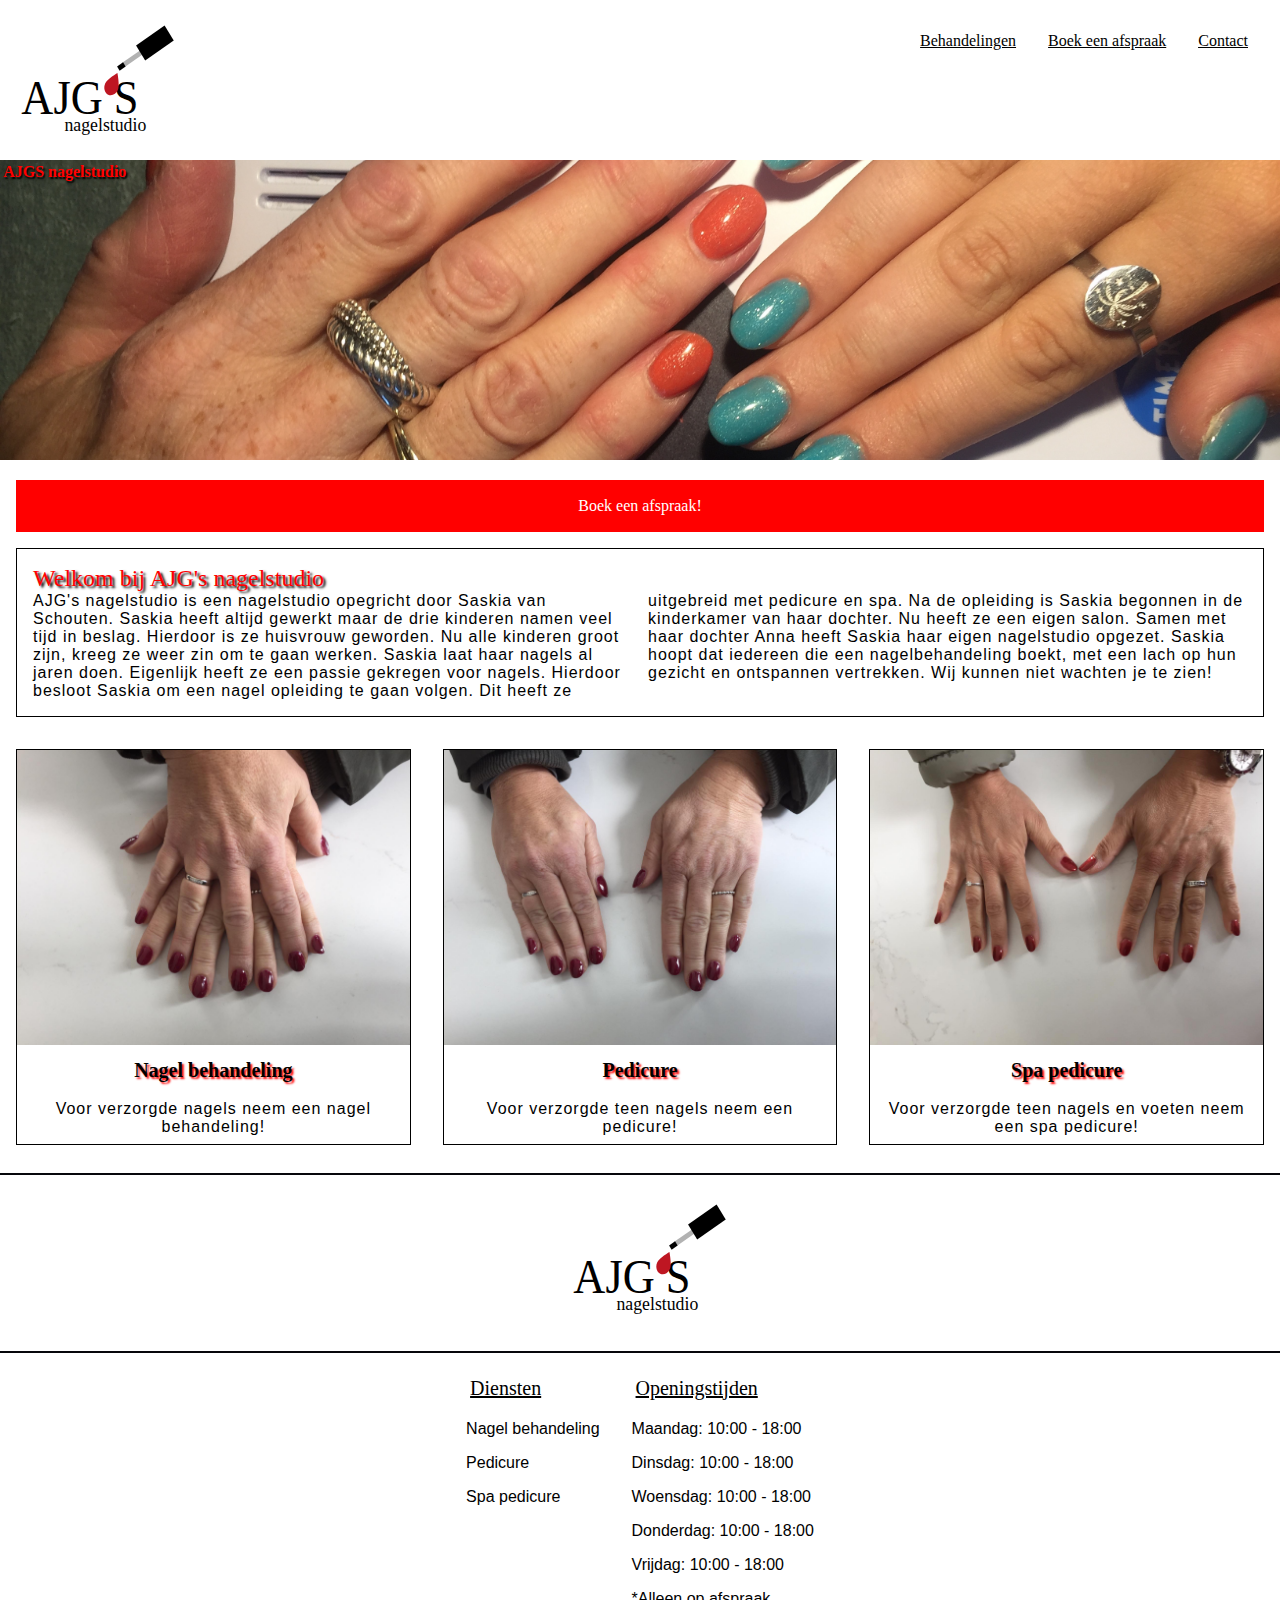
<file: index.html>
<!DOCTYPE html>
<html lang="nl">

<head>
    <meta charset="UTF-8">
    <meta name="viewport" content="width=device-width, initial-scale=1.0">
    <title>AJGSnagelstudio</title>
    <link rel="stylesheet" href="css/style.css">

</head>

<body>

    <!--Navigatie -->
    <!--Flexbox -->
    <!--Bron: Powerpoint presentatie les 01, Brightspace-->
    <!--URL:https://dlo.mijnhva.nl/d2l/le/content/32112/viewContent/136903/View -->

    <!--Bron: FlexboxFroggy-->
    <!--URL:https://flexboxfroggy.com/#nl-->

    <!--Javascript-->
    <!--Bron: Powerpoint presentatie les 05, Brightspace-->
    <!--URL:https://docs.google.com/presentation/d/e/2PACX-1vQp_O6GKUfONEwcJj9F26KH05SKcet9lkwoZJQPEW77MefJGWLeF9EpEJ7dG5aQEdLy3ynvirxkyAnV/pub?start=false&loop=false&delayms=3000&slide=id.g118256c73c_0_151-->

    <header>
        <nav id="navigatie">
            <a href="index.html">
                <!--SVG Animatie-->
                <!--Bron: https://css-tricks.com/animating-svg-css/-->
                <svg version="1.1" xmlns="http://www.w3.org/2000/svg" xmlns:xlink="http://www.w3.org/1999/xlink" x="0px" y="0px" viewBox="0 0 380.98 273.04" style="enable-background:new 0 0 380.98 273.04;" xml:space="preserve">
                    <style type="text/css">
                        .st0 {
                            fill: none;
                        }

                        .st1 {
                            font-family: 'Baskerville';
                        }

                        .st2 {
                            font-size: 113.7902px;
                        }

                        .st3 {
                            font-family: 'MyriadPro-Regular';
                        }

                        .st4 {
                            font-size: 45.5161px;
                        }

                        .st5 {
                            letter-spacing: 72.14;
                        }

                        .st6 {
                            fill: #BE1622;
                        }

                        .st7 {
                            fill: #B2B2B2;
                        }
                    </style>
                    <rect x="12.72" y="140.39" class="st0" width="418.27" height="132.65" />
                    <text transform="matrix(0.9288 0 0 1 12.7204 216.7908)">
                        <tspan x="0" y="0" class="st1 st2">AJG S</tspan>
                        <tspan x="0" y="54.62" class="st3 st4 st5"> </tspan>
                    </text>
                    <path class="st6" d="M242.9,160c-4.51,10.52-15.01,15.65-23.45,11.45c-8.45-4.19-11.64-16.12-7.13-26.64
	c4.51-10.52,29.21-24.9,29.21-24.9S247.41,149.48,242.9,160z" />
                    <polygon class="st7" points="259,105.69 252.96,95.7 295.24,66.1 301.28,76.09 " />
                    <polygon points="246.76,114.27 240.72,104.26 254.96,94.29 261.01,104.3 " />
                    <polygon points="307.62,90.15 285.88,54.16 353.83,6.59 375.56,42.58 " />
                    <rect x="115.45" y="227.6" class="st0" width="198.1" height="52.3" />
                    <text transform="matrix(0.9288 0 0 1 115.4538 258.159)" class="st1 st4">nagelstudio</text>
                </svg>
            </a>
            <img class="menu" src="images/Hamburger.png" alt="menu">
        </nav>

        <ul class="hamburgermenu">
            <li class="hamburgermenu2">Behandelingen</li>
            <li class="hamburgermenu2">Boek een afspraak</li>
            <li class="hamburgermenu2"><a href="contact.html">Contact</a></li>
        </ul>
    </header>


    <main>


        <!--Plaatje van hele scherm-->
        <!--Boeken van afspraak-->
        <section>
            <h1>AJGS nagelstudio</h1>
            <img class="IMGhome" src="images/nagels.JPG" alt="nagels">
            <a class="boek" HREF="mailto:anna.vanschouten@hotmail.nl">Boek een afspraak!</a>
        </section>

        <!--Tekst op welkoms pagina-->
        <section id="welkomhome">
            <h2>Welkom bij AJG's nagelstudio</h2>
            <p id="welkomtekst"> AJG's nagelstudio is een nagelstudio opegricht door Saskia van Schouten. Saskia heeft altijd gewerkt maar de drie kinderen namen veel tijd in beslag. Hierdoor is ze huisvrouw geworden. Nu alle kinderen groot zijn, kreeg ze weer zin om te gaan werken. Saskia laat haar nagels al jaren doen. Eigenlijk heeft ze een passie gekregen voor nagels. Hierdoor besloot Saskia om een nagel opleiding te gaan volgen. Dit heeft ze uitgebreid met pedicure en spa.
                Na de opleiding is Saskia begonnen in de kinderkamer van haar dochter. Nu heeft ze een eigen salon. Samen met haar dochter Anna heeft Saskia haar eigen nagelstudio opgezet.
                Saskia hoopt dat iedereen die een nagelbehandeling boekt, met een lach op hun gezicht en ontspannen vertrekken.
                Wij kunnen niet wachten je te zien! </p>
        </section>


        <!--Plaatjes met tekst-->
        <div class="Behandelingen">
            <article class="articlenagelbehandeling">
                <img class="nagelbehandeling" src="images/Nagelbehandeling2.JPG" alt="afbeeldingnagels">
                <h3 class="kopnagelbehandeling">Nagel behandeling</h3>
                <p class="tekstnagelbehandeling">Voor verzorgde nagels neem een nagel behandeling!</p>
            </article>
            <article class="articlepedicurebehandeling">
                <img class="pedicure" src="images/Nagels%20kopie.JPG" alt="afbeeldingnagels">
                <h4 class="koppedicurebehandeling">Pedicure</h4>
                <p class="tekstpedicurebehandeling">Voor verzorgde teen nagels neem een pedicure!</p>
            </article>
            <article class="articlespapedicurebehandeling">
                <img class="spapedicure" src="images/nagelskopie2.JPG" alt="spapedicure
                ">
                <h5 class="kopspapedicurebehandeling">Spa pedicure</h5>
                <p class="tekstspapedicurebehandeling">Voor verzorgde teen nagels en voeten neem een spa pedicure!</p>
            </article>
        </div>

        <!--SVG Logo met zwarte strepen-->
        <!--Bron: https://css-tricks.com/animating-svg-css/-->
        <img class="streep" src="images/zwart.jpg" alt="zwartestreep">
        <svg version="1.1" id="Laag_1" xmlns="http://www.w3.org/2000/svg" xmlns:xlink="http://www.w3.org/1999/xlink" x="0px" y="0px" viewBox="0 0 380.98 273.04" style="enable-background:new 0 0 380.98 273.04;" xml:space="preserve">
            <style type="text/css">
                .st0 {
                    fill: none;
                }

                .st1 {
                    font-family: 'Baskerville';
                }

                .st2 {
                    font-size: 113.7902px;
                }

                .st3 {
                    font-family: 'MyriadPro-Regular';
                }

                .st4 {
                    font-size: 45.5161px;
                }

                .st5 {
                    letter-spacing: 72.14;
                }

                .st6 {
                    fill: #BE1622;
                }

                .st7 {
                    fill: #B2B2B2;
                }
            </style>
            <rect x="12.72" y="140.39" class="st0" width="418.27" height="132.65" />
            <text transform="matrix(0.9288 0 0 1 12.7204 216.7908)">
                <tspan x="0" y="0" class="st1 st2">AJG S</tspan>
                <tspan x="0" y="54.62" class="st3 st4 st5"> </tspan>
            </text>
            <path class="st6" d="M242.9,160c-4.51,10.52-15.01,15.65-23.45,11.45c-8.45-4.19-11.64-16.12-7.13-26.64
	c4.51-10.52,29.21-24.9,29.21-24.9S247.41,149.48,242.9,160z" />
            <polygon class="st7" points="259,105.69 252.96,95.7 295.24,66.1 301.28,76.09 " />
            <polygon points="246.76,114.27 240.72,104.26 254.96,94.29 261.01,104.3 " />
            <polygon points="307.62,90.15 285.88,54.16 353.83,6.59 375.56,42.58 " />
            <rect x="115.45" y="227.6" class="st0" width="198.1" height="52.3" />
            <text transform="matrix(0.9288 0 0 1 115.4538 258.159)" class="st1 st4">nagelstudio</text>
        </svg>
        <img class="streep" src="images/zwart.jpg" alt="zwartestreep">

    </main>

    <!--Footer-->
    <footer>
        <nav class="overzicht">
            <ul>
                <li class="Kop1">Diensten</li>
                <li>Nagel behandeling</li>
                <li>Pedicure</li>
                <li>Spa pedicure</li>
            </ul>
            <ul>
                <li class="Kop2">Openingstijden</li>
                <li>Maandag: 10:00 - 18:00</li>
                <li>Dinsdag: 10:00 - 18:00</li>
                <li>Woensdag: 10:00 - 18:00</li>
                <li>Donderdag: 10:00 - 18:00</li>
                <li>Vrijdag: 10:00 - 18:00</li>
                <li>*Alleen op afspraak</li>
            </ul>
        </nav>
    </footer>

    <!--JS link-->
    <script src="js/Javascript.js"></script>
</body>

</html>
</file>
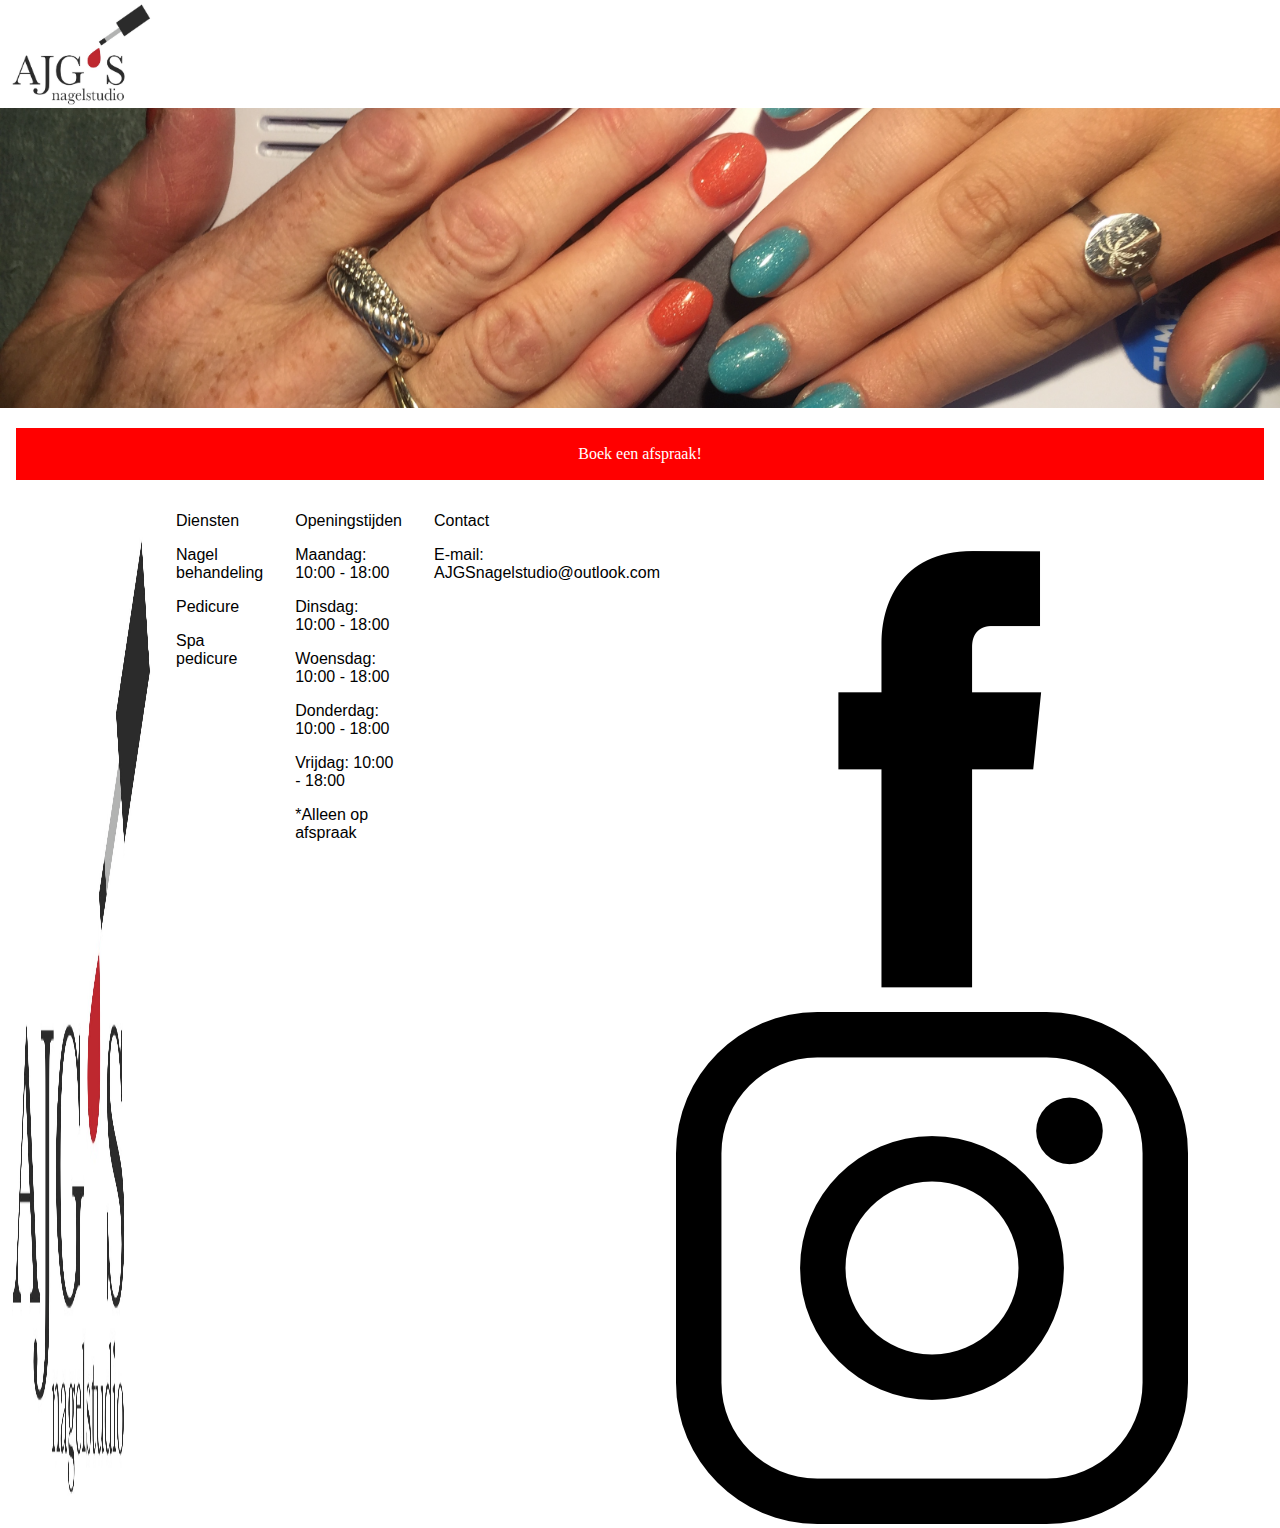
<file: Afspraak.html>
<!DOCTYPE html>
<html lang="nl">

<head>
    <meta charset="UTF-8">
    <meta name="viewport" content="width=device-width, initial-scale=1.0">
    <title>AJGSnagelstudio</title>
    <link rel="stylesheet" href="css/style.css">
</head>

<body>
<header>
    <nav id="navigatie">
            <img class="logo" src="images/LogoAJG2.jpg" alt="logo">
            <img class="menu" src="images/menu.png" alt="menu">
        </nav>
</header>

<main>
    <section>
            <img class="IMGhome" src="images/nagels.JPG">
            <a class="boek" HREF="mailto:anna.vanschouten@hotmail.nl">Boek een afspraak!</a>
        </section>
</main>

<footer>
    <img class="logo" src="images/LogoAJG2.jpg" alt="logo">

        <nav class="overzicht">
            <ul>
                <li>Diensten</li>
                <li>Nagel behandeling</li>
                <li>Pedicure</li>
                <li>Spa pedicure</li>
            </ul>
            <ul>
                <li>Openingstijden</li>
                <li>Maandag: 10:00 - 18:00</li>
                <li>Dinsdag: 10:00 - 18:00</li>
                <li>Woensdag: 10:00 - 18:00</li>
                <li>Donderdag: 10:00 - 18:00</li>
                <li>Vrijdag: 10:00 - 18:00</li>
                <li>*Alleen op afspraak</li>
            </ul>
            <ul>
                <li>Contact</li>
                <li>E-mail: AJGSnagelstudio@outlook.com</li>
            </ul>
            <nav class="socialmedia">
                <img class="facebook" src="images/logofacebook.png" alt="Facebook">
                <img class="instagram" src="images/logoinstagram.png" alt="instagram">
            </nav>
</footer>
</body>
</html>
</file>
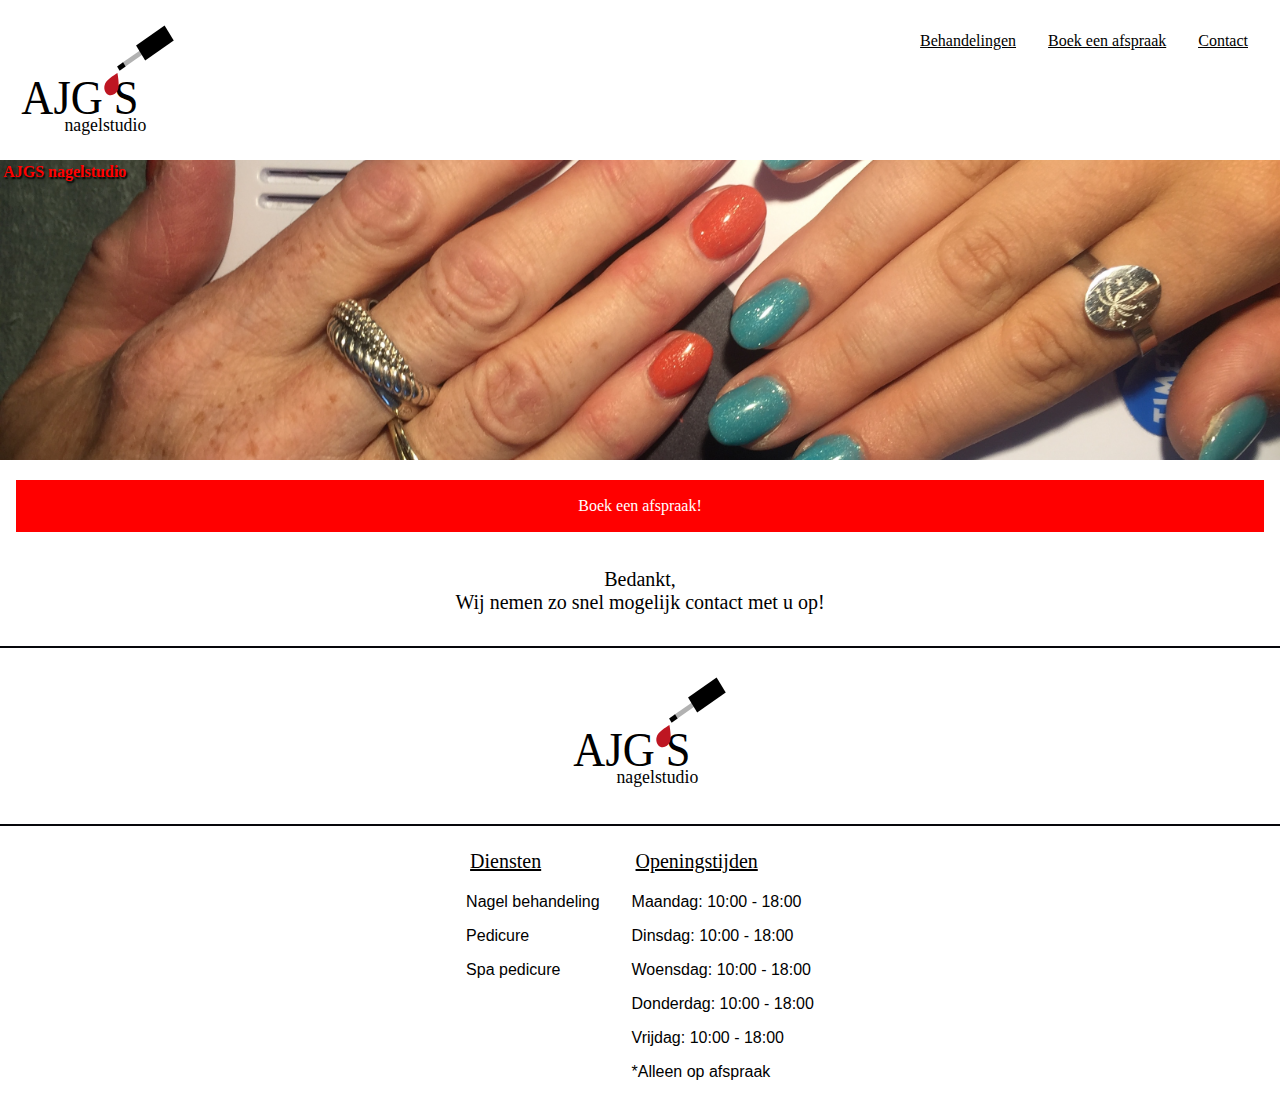
<file: antwoord.html>
<!DOCTYPE html>
<html lang="nl">

<head>
    <meta charset="UTF-8">
    <meta name="viewport" content="width=device-width, initial-scale=1.0">
    <title>AJGSnagelstudio</title>
    <link rel="stylesheet" href="css/style.css">

</head>

<body>

    <header>

        <!--Navigatie -->
        <!--Flexbox -->
        <!--Bron: Powerpoint presentatie les 01, Brightspace-->
        <!--URL:https://dlo.mijnhva.nl/d2l/le/content/32112/viewContent/136903/View -->

        <!--Bron: FlexboxFroggy-->
        <!--URL:https://flexboxfroggy.com/#nl-->

        <!--Javascript-->
        <!--Bron: Powerpoint presentatie les 05, Brightspace-->
        <!--URL:https://docs.google.com/presentation/d/e/2PACX-1vQp_O6GKUfONEwcJj9F26KH05SKcet9lkwoZJQPEW77MefJGWLeF9EpEJ7dG5aQEdLy3ynvirxkyAnV/pub?start=false&loop=false&delayms=3000&slide=id.g118256c73c_0_151-->

        <nav id="navigatie">
            <a href="index.html">
                <!--SVG Animatie-->
                <!--Bron: https://css-tricks.com/animating-svg-css/-->
                <svg version="1.1" id="Laag_1" xmlns="http://www.w3.org/2000/svg" xmlns:xlink="http://www.w3.org/1999/xlink" x="0px" y="0px" viewBox="0 0 380.98 273.04" style="enable-background:new 0 0 380.98 273.04;" xml:space="preserve">
                    <style type="text/css">
                        .st0 {
                            fill: none;
                        }

                        .st1 {
                            font-family: 'Baskerville';
                        }

                        .st2 {
                            font-size: 113.7902px;
                        }

                        .st3 {
                            font-family: 'MyriadPro-Regular';
                        }

                        .st4 {
                            font-size: 45.5161px;
                        }

                        .st5 {
                            letter-spacing: 72.14;
                        }

                        .st6 {
                            fill: #BE1622;
                        }

                        .st7 {
                            fill: #B2B2B2;
                        }
                    </style>
                    <rect x="12.72" y="140.39" class="st0" width="418.27" height="132.65" />
                    <text transform="matrix(0.9288 0 0 1 12.7204 216.7908)">
                        <tspan x="0" y="0" class="st1 st2">AJG S</tspan>
                        <tspan x="0" y="54.62" class="st3 st4 st5"> </tspan>
                    </text>
                    <path class="st6" d="M242.9,160c-4.51,10.52-15.01,15.65-23.45,11.45c-8.45-4.19-11.64-16.12-7.13-26.64
	c4.51-10.52,29.21-24.9,29.21-24.9S247.41,149.48,242.9,160z" />
                    <polygon class="st7" points="259,105.69 252.96,95.7 295.24,66.1 301.28,76.09 " />
                    <polygon points="246.76,114.27 240.72,104.26 254.96,94.29 261.01,104.3 " />
                    <polygon points="307.62,90.15 285.88,54.16 353.83,6.59 375.56,42.58 " />
                    <rect x="115.45" y="227.6" class="st0" width="198.1" height="52.3" />
                    <text transform="matrix(0.9288 0 0 1 115.4538 258.159)" class="st1 st4">nagelstudio</text>
                </svg>
            </a>
            <img class="menu" src="images/Hamburger.png" alt="menu">
        </nav>

        <ul class="hamburgermenu">
            <li class="hamburgermenu2">Behandelingen</li>
            <li class="hamburgermenu2">Boek een afspraak</li>
            <li class="hamburgermenu2"><a href="contact.html">Contact</a></li>
        </ul>
    </header>

    <main>
        <!--Plaatje van hele scherm-->
        <!--Boeken van afspraak-->
        <section>
            <h1>AJGS nagelstudio</h1>
            <img class="IMGhome" src="images/nagels.JPG" alt="nagels">
            <a class="boek" HREF="mailto:anna.vanschouten@hotmail.nl">Boek een afspraak!</a>
        </section>

        <!--Bedankt tekst-->
        <div>
            <p>Bedankt,</p>
            <p>Wij nemen zo snel mogelijk contact met u op!</p>
        </div>

        <!--SVG logo met zwarte strepen-->
        <!--Bron: https://css-tricks.com/animating-svg-css/-->
        <img class="streep" src="images/zwart.jpg" alt="zwartestreep">
        <svg version="1.1" xmlns="http://www.w3.org/2000/svg" xmlns:xlink="http://www.w3.org/1999/xlink" x="0px" y="0px" viewBox="0 0 380.98 273.04" style="enable-background:new 0 0 380.98 273.04;" xml:space="preserve">
            <style type="text/css">
                .st0 {
                    fill: none;
                }

                .st1 {
                    font-family: 'Baskerville';
                }

                .st2 {
                    font-size: 113.7902px;
                }

                .st3 {
                    font-family: 'MyriadPro-Regular';
                }

                .st4 {
                    font-size: 45.5161px;
                }

                .st5 {
                    letter-spacing: 72.14;
                }

                .st6 {
                    fill: #BE1622;
                }

                .st7 {
                    fill: #B2B2B2;
                }
            </style>
            <rect x="12.72" y="140.39" class="st0" width="418.27" height="132.65" />
            <text transform="matrix(0.9288 0 0 1 12.7204 216.7908)">
                <tspan x="0" y="0" class="st1 st2">AJG S</tspan>
                <tspan x="0" y="54.62" class="st3 st4 st5"> </tspan>
            </text>
            <path class="st6" d="M242.9,160c-4.51,10.52-15.01,15.65-23.45,11.45c-8.45-4.19-11.64-16.12-7.13-26.64
	c4.51-10.52,29.21-24.9,29.21-24.9S247.41,149.48,242.9,160z" />
            <polygon class="st7" points="259,105.69 252.96,95.7 295.24,66.1 301.28,76.09 " />
            <polygon points="246.76,114.27 240.72,104.26 254.96,94.29 261.01,104.3 " />
            <polygon points="307.62,90.15 285.88,54.16 353.83,6.59 375.56,42.58 " />
            <rect x="115.45" y="227.6" class="st0" width="198.1" height="52.3" />
            <text transform="matrix(0.9288 0 0 1 115.4538 258.159)" class="st1 st4">nagelstudio</text>
        </svg>
        <img class="streep" src="images/zwart.jpg" alt="zwartestreep">

    </main>

    <!--Footer-->
    <footer>
        <nav class="overzicht">
            <ul>
                <li class="Kop1">Diensten</li>
                <li>Nagel behandeling</li>
                <li>Pedicure</li>
                <li>Spa pedicure</li>
            </ul>
            <ul>
                <li class="Kop2">Openingstijden</li>
                <li>Maandag: 10:00 - 18:00</li>
                <li>Dinsdag: 10:00 - 18:00</li>
                <li>Woensdag: 10:00 - 18:00</li>
                <li>Donderdag: 10:00 - 18:00</li>
                <li>Vrijdag: 10:00 - 18:00</li>
                <li>*Alleen op afspraak</li>
            </ul>


        </nav>

    </footer>

    <!--JS link-->
    <script src="js/Javascript.js"></script>
</body>

</html>
</file>
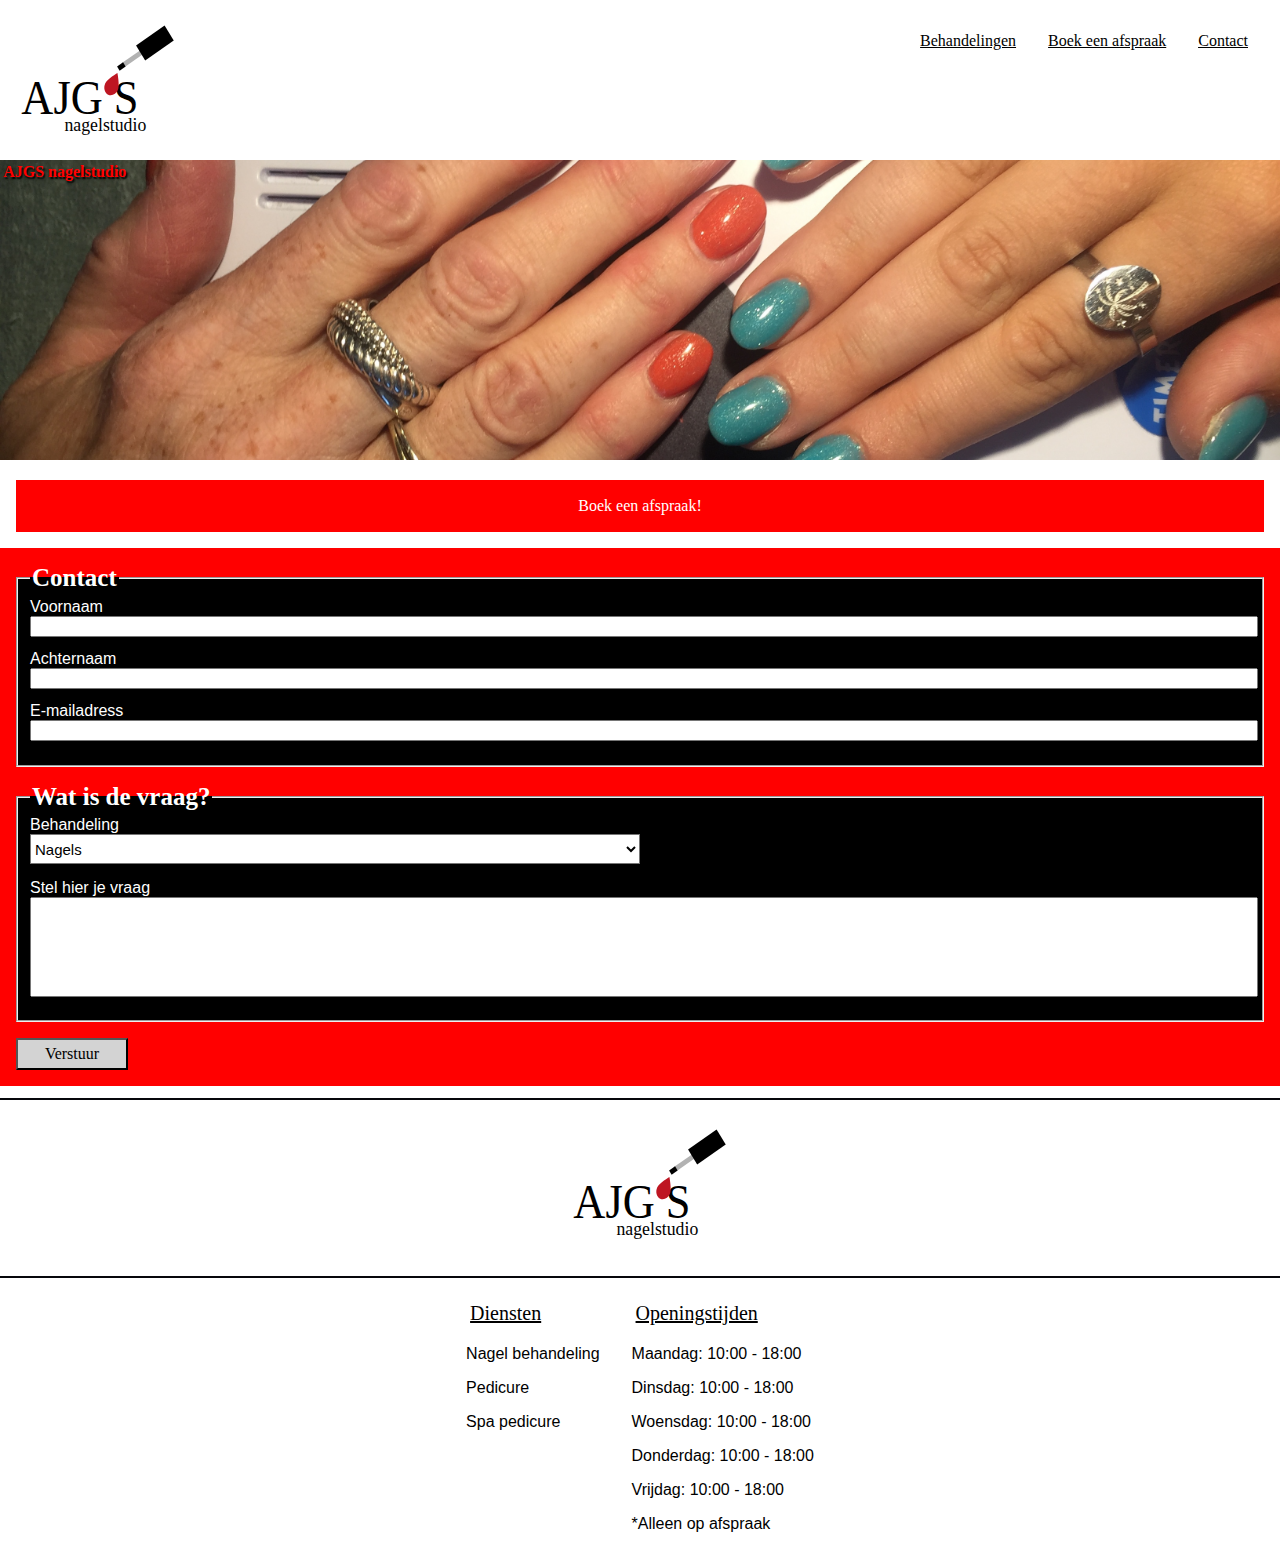
<file: contact.html>
<!DOCTYPE html>
<html lang="nl">

<head>
    <meta charset="UTF-8">
    <meta name="viewport" content="width=device-width, initial-scale=1.0">
    <title>AJGSnagelstudio</title>
    <link rel="stylesheet" href="css/style.css">
</head>

<body>
    <header>

        <!--Navigatie -->
        <!--Flexbox -->
        <!--Bron: Powerpoint presentatie les 01, Brightspace-->
        <!--URL:https://dlo.mijnhva.nl/d2l/le/content/32112/viewContent/136903/View -->

        <!--Bron: FlexboxFroggy-->
        <!--URL:https://flexboxfroggy.com/#nl-->

        <!--Javascript-->
        <!--Bron: Powerpoint presentatie les 05, Brightspace-->
        <!--URL:https://docs.google.com/presentation/d/e/2PACX-1vQp_O6GKUfONEwcJj9F26KH05SKcet9lkwoZJQPEW77MefJGWLeF9EpEJ7dG5aQEdLy3ynvirxkyAnV/pub?start=false&loop=false&delayms=3000&slide=id.g118256c73c_0_151-->
        <nav id="navigatie">
            <a href="index.html">
                <!--SVG Animatie-->
                <!--Bron: https://css-tricks.com/animating-svg-css/-->
                <svg version="1.1" id="Laag_1" xmlns="http://www.w3.org/2000/svg" xmlns:xlink="http://www.w3.org/1999/xlink" x="0px" y="0px" viewBox="0 0 380.98 273.04" style="enable-background:new 0 0 380.98 273.04;" xml:space="preserve">
                    <style type="text/css">
                        .st0 {
                            fill: none;
                        }

                        .st1 {
                            font-family: 'Baskerville';
                        }

                        .st2 {
                            font-size: 113.7902px;
                        }

                        .st3 {
                            font-family: 'MyriadPro-Regular';
                        }

                        .st4 {
                            font-size: 45.5161px;
                        }

                        .st5 {
                            letter-spacing: 72.14;
                        }

                        .st6 {
                            fill: #BE1622;
                        }

                        .st7 {
                            fill: #B2B2B2;
                        }
                    </style>
                    <rect x="12.72" y="140.39" class="st0" width="418.27" height="132.65" />
                    <text transform="matrix(0.9288 0 0 1 12.7204 216.7908)">
                        <tspan x="0" y="0" class="st1 st2">AJG S</tspan>
                        <tspan x="0" y="54.62" class="st3 st4 st5"> </tspan>
                    </text>
                    <path class="st6" d="M242.9,160c-4.51,10.52-15.01,15.65-23.45,11.45c-8.45-4.19-11.64-16.12-7.13-26.64
	c4.51-10.52,29.21-24.9,29.21-24.9S247.41,149.48,242.9,160z" />
                    <polygon class="st7" points="259,105.69 252.96,95.7 295.24,66.1 301.28,76.09 " />
                    <polygon points="246.76,114.27 240.72,104.26 254.96,94.29 261.01,104.3 " />
                    <polygon points="307.62,90.15 285.88,54.16 353.83,6.59 375.56,42.58 " />
                    <rect x="115.45" y="227.6" class="st0" width="198.1" height="52.3" />
                    <text transform="matrix(0.9288 0 0 1 115.4538 258.159)" class="st1 st4">nagelstudio</text>
                </svg>
            </a>
            <img class="menu" src="images/Hamburger.png" alt="menu">
        </nav>
        <ul class="hamburgermenu">
            <li class="hamburgermenu2">Behandelingen</li>
            <li class="hamburgermenu2">Boek een afspraak</li>
            <li class="hamburgermenu2"><a href="contact.html">Contact</a></li>
        </ul>
    </header>

    <main>
        <!--Plaatje van hele scherm-->
        <!--Boeken van afspraak-->
        <section>
            <h1>AJGS nagelstudio</h1>
            <img class="IMGhome" src="images/nagels.JPG" alt="nagels">
            <a class="boek" HREF="mailto:anna.vanschouten@hotmail.nl">Boek een afspraak!</a>
        </section>

        <!--Contact formulier-->
        <!--Bron: les van Vasilis -->
        <form action="antwoord.html">
            <fieldset>
                <legend>Contact</legend>
                <label for="name">Voornaam</label>
                <input id="name" required type="text">

                <label for="lastname">Achternaam</label>
                <input id="lastname" required type="text">

                <label for="email">E-mailadress</label>
                <input id="email" required type="email">
            </fieldset>
            <fieldset>
                <legend>Wat is de vraag?</legend>

                <label for="Behandeling">Behandeling</label>
                <select id="Behandeling" name="Behandeling">
                    <option value="Nagels">Nagels</option>
                    <option value="Voeten">Voeten</option>
                    <option value="Spa">Spa</option>
                </select>

                <label for="vraag">Stel hier je vraag</label>
                <input id="vraag" required type="text">
            </fieldset>
            <button>Verstuur</button>
        </form>

        <!--SVG Logo met zwarte strepen-->
        <!--Bron: https://css-tricks.com/animating-svg-css/-->
        <img class="streep" src="images/zwart.jpg" alt="zwartestreep">
        <svg version="1.1" xmlns="http://www.w3.org/2000/svg" xmlns:xlink="http://www.w3.org/1999/xlink" x="0px" y="0px" viewBox="0 0 380.98 273.04" style="enable-background:new 0 0 380.98 273.04;" xml:space="preserve">
            <style type="text/css">
                .st0 {
                    fill: none;
                }

                .st1 {
                    font-family: 'Baskerville';
                }

                .st2 {
                    font-size: 113.7902px;
                }

                .st3 {
                    font-family: 'MyriadPro-Regular';
                }

                .st4 {
                    font-size: 45.5161px;
                }

                .st5 {
                    letter-spacing: 72.14;
                }

                .st6 {
                    fill: #BE1622;
                }

                .st7 {
                    fill: #B2B2B2;
                }
            </style>
            <rect x="12.72" y="140.39" class="st0" width="418.27" height="132.65" />
            <text transform="matrix(0.9288 0 0 1 12.7204 216.7908)">
                <tspan x="0" y="0" class="st1 st2">AJG S</tspan>
                <tspan x="0" y="54.62" class="st3 st4 st5"> </tspan>
            </text>
            <path class="st6" d="M242.9,160c-4.51,10.52-15.01,15.65-23.45,11.45c-8.45-4.19-11.64-16.12-7.13-26.64
	c4.51-10.52,29.21-24.9,29.21-24.9S247.41,149.48,242.9,160z" />
            <polygon class="st7" points="259,105.69 252.96,95.7 295.24,66.1 301.28,76.09 " />
            <polygon points="246.76,114.27 240.72,104.26 254.96,94.29 261.01,104.3 " />
            <polygon points="307.62,90.15 285.88,54.16 353.83,6.59 375.56,42.58 " />
            <rect x="115.45" y="227.6" class="st0" width="198.1" height="52.3" />
            <text transform="matrix(0.9288 0 0 1 115.4538 258.159)" class="st1 st4">nagelstudio</text>
        </svg>
        <img class="streep" src="images/zwart.jpg" alt="zwartestreep">

    </main>

    <!-- Footer -->
    <footer>
        <nav class="overzicht">
            <ul>
                <li class="Kop1">Diensten</li>
                <li>Nagel behandeling</li>
                <li>Pedicure</li>
                <li>Spa pedicure</li>
            </ul>
            <ul>
                <li class="Kop2">Openingstijden</li>
                <li>Maandag: 10:00 - 18:00</li>
                <li>Dinsdag: 10:00 - 18:00</li>
                <li>Woensdag: 10:00 - 18:00</li>
                <li>Donderdag: 10:00 - 18:00</li>
                <li>Vrijdag: 10:00 - 18:00</li>
                <li>*Alleen op afspraak</li>
            </ul>
        </nav>
    </footer>

    <!--JS link-->
    <script src="js/Javascript.js"></script>
</body>

</html>
</file>
<file: css/style.css>
/*Algemeen*/
/*Bron: in de les van Vasilis */
* {
    margin: 0;
    box-sizing: 0;
}

/*Lettertype*/
/*Bron: in de les van Vasilis */

@font-face {
    font-family: 'Libre Baskerville', serif;
    src: url(webfonts/Libre_Baskerville/LibreBaskerville-Bold.ttf);
}

@font-face {
    font-family: 'Abel', sans-serif;
    src: url(webfonts/Abel/Abel-Regular.ttf);
}

/*Navigatie*/
/*Flexbox*/
/*Bron: Powerpoint presentatie les 01, Brightspace*/
/*URL:https://dlo.mijnhva.nl/d2l/le/content/32112/viewContent/136903/View*/

/*Bron: FlexboxFroggy*/
/*URL:https://flexboxfroggy.com/#nl*/

/*Javascript*/
/*Bron: Powerpoint presentatie les 05, Brightspace*/
/*URL:https://docs.google.com/presentation/d/e/2PACX-1vQp_O6GKUfONEwcJj9F26KH05SKcet9lkwoZJQPEW77MefJGWLeF9EpEJ7dG5aQEdLy3ynvirxkyAnV/pub?start=false&loop=false&delayms=3000&slide=id.g118256c73c_0_151*/

/*Logo van AJGSnagelstudio*/
.logo {
    width: 10em;
}

/*SVG animatie*/
/*Bron: https://css-tricks.com/animating-svg-css/*/
svg {
    width: 10em;
    height: 10em;
}


.st6 {
    animation: animate 3s ease-out;

}

@keyframes animate {
    0% {
        opacity: 0;
    }
 
}

svg:first-of-type {
    padding-left: 1em;
    padding-top: 0em;
}

/*Afbeelding van hamburgermenu*/
.menu {
    width: 5em;
    height: 5em;
    padding-top: 3.5em;
}

a {
    color: black;
}

a:hover {
    color: red;
}

/*Grootte van header*/
#navigatie {
    display: flex;
    justify-content: space-between;
}

/*Hoe de menu types uit klappen van hamburgermenu*/
/*Javascript8?
/*Bron: Powerpoint presentatie les 05, Brightspace*/
/*URL:https://docs.google.com/presentation/d/e/2PACX-1vQp_O6GKUfONEwcJj9F26KH05SKcet9lkwoZJQPEW77MefJGWLeF9EpEJ7dG5aQEdLy3ynvirxkyAnV/pub?start=false&loop=false&delayms=3000&slide=id.g118256c73c_0_151*/
.hamburgermenu {
    border: solid black 0.1em;
    transform: translate(1em, -20em);
    position: absolute;
    right: 1em;
    background-color: white;
    transition: 0.3s cubic-bezier(.48, .58, .87, .14);
}

/*Tekst van menu*/
.hamburgermenu2 {
    text-align: right;
    color: black;
    text-decoration: underline;
    font-family: 'Libre Baskerville', serif;
}

/*Met muis erover heen*/
.hamburgermenu2:hover {
    transform: scale(1.1);
    color: red;
}

/*Class voor het uitkomen van afb JS*/
.showMenuknop {
    transform: translate(0);
}

/*Kop op afbeelding*/
h1 {
    text-align: center;
    color: red;
    font-size: 1em;
    text-shadow: 0.1em 0.1em 0.1em black;
    position: absolute;
    padding: 0.2em;

}

/*Afbeelding op home scherm*/
.IMGhome {
    object-fit: cover;
    width: 100%;
    height: 300px;
}

/*Boek een afspraak*/
.boek {
    display: flex;
    justify-content: center;
    text-decoration: none;
    color: white;
    border: solid red 0.1em;
    background-color: red;
    padding: 1em;
    margin: 1em 1em 1em 1em;
    font-family: 'Libre Baskerville', serif;
}

/*Als je erover heen gaat met je muis verandert het van kleur*/
.boek:hover {
    background-color: black;
    color: red;
    border: black;
    transform: rotate(180deg);
}

/*Welkoms tekst*/
#welkomhome {
    border: solid black 0.1em;
    margin: 1em;
    padding: 1em;
}

/*Tekst van welkom*/
h2 {
    font-weight: 400;
    font-size: 1.5em;
    color: red;
    text-shadow: 0.1em 0.1em 0.1em black;
    font-family: 'Libre Baskerville', serif;
}

#welkomtekst {
    font-family: 'Abel', sans-serif;
    column-width: 400px;
    letter-spacing: 1px;
}

/*Nagel behandelingen */
.nagelbehandeling {
    width: 100%;
}

/*Kader waar foto en tekst in staat*/
.articlenagelbehandeling {
    border: solid black 0.1em;
    margin: 1em 1em 1em 1em;

}

/*Kop van tekst*/
.kopnagelbehandeling {
    text-align: center;
    font-size: 20px;
    text-shadow: 0.1em 0.1em 0.1em red;
    font-family: 'Libre Baskerville', serif;
    padding: 0.5em;
}

/*Tekst in kader*/
.tekstnagelbehandeling {
    text-align: center;
    font-family: 'Abel', sans-serif;
    padding: 0.5em;
    letter-spacing: 1px;
}

/*Pedicure behandelingen*/
.pedicure {
    width: 100%;
}

/*Kader waar foto en tekst in staat*/
.articlepedicurebehandeling {
    border: solid black 0.1em;
    margin: 1em 1em 1em 1em;

}

/*Kop van tekst*/
.koppedicurebehandeling {
    text-align: center;
    font-size: 20px;
    text-shadow: 0.1em 0.1em 0.1em red;
    font-family: 'Libre Baskerville', serif;
    padding: 0.5em;
}

/*Tekst in kader*/
.tekstpedicurebehandeling {
    text-align: center;
    font-family: 'Abel', sans-serif;
    padding: 0.5em;
    letter-spacing: 1px;
}

/*Spa pedicure behandelingen*/
.spapedicure {
    width: 100%;
}

/*Kader waar foto en tekst in staat*/
.articlespapedicurebehandeling {
    border: solid black 0.1em;
    margin: 1em 1em 1em 1em;
}

/*Kop van tekst*/
.kopspapedicurebehandeling {
    text-align: center;
    font-size: 20px;
    text-shadow: 0.1em 0.1em 0.1em red;
    font-family: 'Libre Baskerville', serif;
    padding: 0.5em;
}

/*Tekst in kader*/
.tekstspapedicurebehandeling {
    text-align: center;
    font-family: 'Abel', sans-serif;
    padding: 0.5em;
    letter-spacing: 1px;
}


/*Formulier*/
/*Bron: brightspace les*/
form {
    display: flex;
    flex-direction: column;
    padding: 1em;
}

form:valid {
    background-color: green;
}

form:invalid {
    background-color: red;
}

input {
    display: flex;
    flex-direction: column;
    margin-bottom: 1em;
    width: 100%;
}

input#vraag {
    height: 7em;
}

input:focus {
    background-color: yellow;
}


fieldset {
    display: flex;
    flex-direction: column;
    margin-bottom: 1em;
    background-color: black;
    ;
}

legend {
    font-weight: 800;
    font-size: 25px;
    color: white;
    font-family: 'Libre Baskerville', serif;
}

label {
    color: white;
    font-family: 'Abel', sans-serif;
}

select {
    margin-bottom: 1em;
    font-size: 15px;
    background-color: white;
    color: black;
    width: 50%;
    height: 2em;
}


button {
    font-size: 1em;
    width: 7em;
    height: 2em;
    background-color: lightgrey;
    font-family: 'Libre Baskerville', serif;
}

div:nth-child(2) {
    text-align: center;
    font-family: 'Libre Baskerville', serif;
    font-size: 20px;
    padding: 1em;
}


/*Footer*/
svg:last-of-type {
    display: block;
    margin-right: auto;
    margin-left: auto;
}

footer {
    display: flex;
    justify-content: space-around;

}

/*Grootte van footer*/
.overzicht {
    display: flex;
}

/*Het begin van tabel*/
ul {
    margin: 0;
    padding: 0;
    flex-grow: 1;
}

/*Alle woorden onder het kopje*/
li {
    list-style: none;
    margin: 1em 1em 1em 1em;
    font-family: 'Abel', sans-serif;
}

/*Kop van tekst Diensten*/
.Kop1 {
    font-size: 15pt;
    text-decoration: underline;
    font-family: 'Libre Baskerville', serif;
}

/*Kop van tekst Openingstijden*/
.Kop2 {
    font-size: 15pt;
    text-decoration: underline;
    font-family: 'Libre Baskerville', serif;
}

/*Streep tussen logo*/
.streep {
    width: 100%;
    height: 0.10em;
}



/*Responsive maken*/
/*Bron: W3schools*/
/*URL:https://www.w3schools.com/cssref/css3_pr_mediaquery.asp*/

@media screen and (min-width: 40em) {
    .Behandelingen {
        display: flex;
        flex-direction: row;
    }

    .menu {
        display: none;
    }

    .hamburgermenu {
        display: flex;
        border: none;
        transform: translate(0);
        position: absolute;
        top: 1em;


    }

    .hamburgermenu2 {
        justify-content: flex-end;

    }



}
</file>
